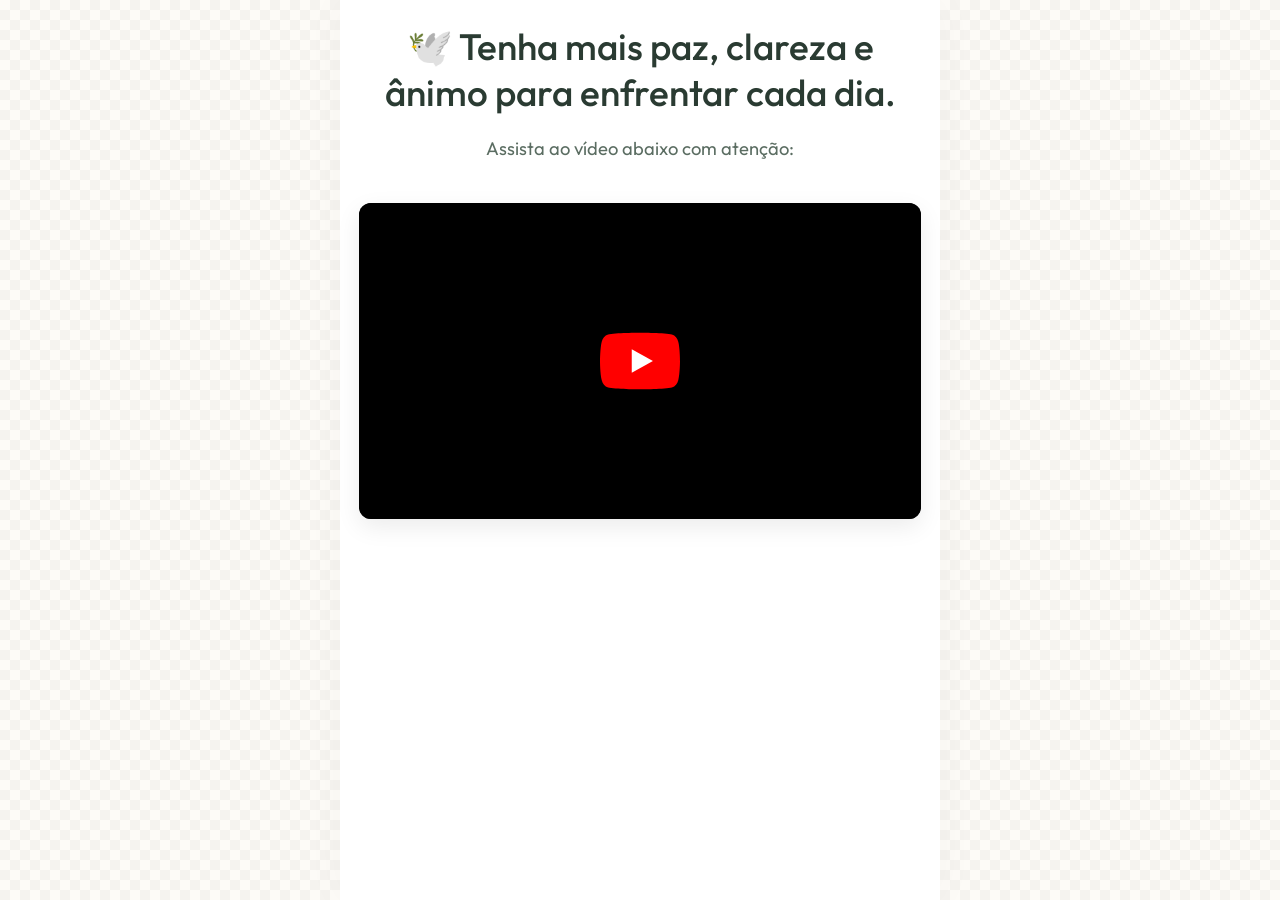
<file: index.html>
<!DOCTYPE html>
<html lang="pt-BR">
<head>
    <meta charset="UTF-8">
    <meta name="viewport" content="width=device-width, initial-scale=1.0, maximum-scale=1.0, user-scalable=no">
    <title>Sua Paz Diária</title>
    <link rel="preconnect" href="https://fonts.googleapis.com">
    <link rel="preconnect" href="https://fonts.gstatic.com" crossorigin>
    <link href="https://fonts.googleapis.com/css2?family=Outfit:wght@300;400;500;600&display=swap" rel="stylesheet">
    <link rel="stylesheet" href="oferta.css">
</head>
<body>
    <div class="container">
        <!-- 1. HEADLINE -->
        <header class="section text-center scroll-fade">
            <h1 class="main-title">🕊️ Tenha mais paz, clareza e ânimo para enfrentar cada dia.</h1>
            <p class="subtitle mt-2">Assista ao vídeo abaixo com atenção:</p>
        </header>

        <!-- 2. VÍDEO VSL -->
        <section class="section text-center fade-in delay-1">
            <div class="video-container" id="video-placeholder" style="background-color: #000;">
                
                <!-- THUMBNAIL CUSTOMIZADA (Botão sempre perfeito no centro, no celular ou no PC) -->
                <div id="custom-thumb" class="pause-overlay" style="z-index: 25; background-image: url('https://img.youtube.com/vi/H5EEK-pJb9Y/maxresdefault.jpg'); background-size: cover; background-position: center; opacity: 1;" onclick="resumeVideo()">
                    <!-- Ícone de Play gigante e centralizado -->
                    <svg width="80" height="80" viewBox="0 0 68 48" fill="none" xmlns="http://www.w3.org/2000/svg" style="filter: drop-shadow(0px 4px 15px rgba(0,0,0,0.6)); transition: transform 0.2s ease;">
                        <path d="M66.52,7.74c-0.78-2.93-2.49-5.41-5.42-6.19C55.79,.01,34,0,34,0S12.21,.01,6.9,1.55C3.97,2.33,2.27,4.81,1.48,7.74C0.06,13.05,0,24,0,24s0.06,10.95,1.48,16.26c0.78,2.93,2.49,5.41,5.42,6.19C12.21,47.99,34,48,34,48s21.79-0.01,27.1-1.55c2.93-0.78,4.64-3.26,5.42-6.19C67.94,34.95,68,24,68,24S67.94,13.05,66.52,7.74z" fill="#FF0000"></path>
                        <path d="M45,24L27,14v20L45,24z" fill="#FFFFFF"></path>
                    </svg>
                </div>

                <!-- OVERLAY DE PAUSE -->
                <div id="pause-overlay" class="pause-overlay hidden" style="z-index: 20;" onclick="resumeVideo()">
                    <img id="pause-img" src="imagem-pause.jpg" alt="Vídeo Pausado" style="display:none; max-width: 80%; border-radius: 12px; box-shadow: 0 4px 20px rgba(0,0,0,0.8);">
                </div>
                
                <!-- Player do YouTube Blindado -->
                <div style="position: absolute; top:0; left:0; width:100%; height:calc(50% - 35px); z-index:10; cursor: default;"></div>
                <div style="position: absolute; bottom:0; left:0; width:100%; height:calc(50% - 35px); z-index:10; cursor: default;"></div>
                <div style="position: absolute; top:calc(50% - 35px); left:0; width:calc(50% - 45px); height:70px; z-index:10; cursor: default;"></div>
                <div style="position: absolute; top:calc(50% - 35px); right:0; width:calc(50% - 45px); height:70px; z-index:10; cursor: default;"></div>
                
                <iframe id="youtube-player" src="https://www.youtube.com/embed/H5EEK-pJb9Y?enablejsapi=1&rel=0&modestbranding=1&fs=0&controls=0&disablekb=1&playsinline=1&cb=2026" frameborder="0" allow="autoplay; picture-in-picture" style="position:absolute; top:0; left:0; width:100%; height:100%; border:0;"></iframe>
            </div>
            
            <div class="cta-container mt-3 scroll-fade hidden-until-video" style="display: none;">
                <!-- Link de checkout -->
                <p style="font-size: 1.1rem; font-weight: 600; margin-bottom: 0.8rem; color: var(--text-main);">Garanta sua vaga por apenas 14,90/mês</p>
                <a href="https://pay.kiwify.com.br/rtyaYUp" class="cta-button heartbeat-btn">Entrar no Grupo WhatsApp 📲</a>
                <p class="subtext">Acesso imediato ao grupo. Pagamento seguro.</p>
            </div>
        </section>

        <!-- 3. PARA QUEM É E NÃO É (Afastar curiosos) -->
        <section class="section scroll-fade hidden-until-video" style="display: none;">
            <h2 class="section-title text-center">Atenção: Este grupo não é para qualquer pessoa.</h2>
            <div class="benefits-list">
                <div class="benefit-item" style="border-left: 4px solid #E74C3C;">
                    <span class="check-icon" style="color: #E74C3C;">❌</span>
                    <p><strong>Para quem NÃO É:</strong> Curiosos, pessoas que não valorizam a própria paz interior, ou quem não está disposto a dedicar 2 minutos do seu dia para mudar de vida.</p>
                </div>
                <div class="benefit-item" style="border-left: 4px solid #27AE60;">
                    <span class="check-icon" style="color: #27AE60;">✓</span>
                    <p><strong>Para quem É:</strong> Pessoas que acordam cansadas, sobrecarregadas ou sozinhas, e precisam de uma direção clara, companhia e uma injeção de paz para vencer os desafios.</p>
                </div>
            </div>
        </section>

        <!-- 3.5. O SEU FUTURO (Ponto B) -->
        <section class="section scroll-fade hidden-until-video" style="display: none;">
            <h2 class="section-title text-center">Imagine como será acordar todos os dias com uma direção...</h2>
            <div class="benefits-list">
                <div class="benefit-item">
                    <span class="check-icon">🕊️</span>
                    <p><strong>Mais Clareza e Paz Logo Cedo:</strong> Em vez de começar o dia com preocupações, você terá uma palavra de fé e direção. Mensagens exclusivas que trazem alívio imediato e preparam sua mente para um dia vitorioso.</p>
                </div>
                <div class="benefit-item">
                    <span class="check-icon">🤝</span>
                    <p><strong>Companhia de Verdade:</strong> Você nunca mais vai enfrentar seus problemas sozinha. Terá uma verdadeira família de apoio e fé direto no seu celular.</p>
                </div>
            </div>
        </section>

        <!-- 4. PREÇO E ESCASSEZ COM DUPLA ANCORAGEM -->
        <section class="section text-center scroll-fade hidden-until-video" style="display: none;">
            <div class="price-box">
                <p class="price-anchor" style="margin-bottom: 0.5rem; font-size: 1rem; color: var(--text-muted);">Ter um acompanhamento assim custaria facilmente 250,00.</p>
                <p class="price-anchor" style="margin-bottom: 1.5rem; font-size: 1.1rem; color: var(--text-muted);">O valor normal do grupo seria de 97,00 por mês.</p>
                <p class="price-anchor" style="font-weight: 600; font-size: 1.25rem; color: var(--text-main);">Mas hoje, para quem valoriza e quer entrar agora, o valor é de apenas:</p>
                <p class="price" style="font-size: 3.5rem; color: var(--accent-color); margin: 0.5rem 0; line-height: 1;">14,90 <span style="font-size: 1rem; color: var(--text-muted); font-weight: 400;">/ mês</span></p>
                <p class="scarcity mt-3" style="background-color: #FFF3CD; color: #856404; padding: 1rem; border-radius: 8px;">⚠️ <strong>Vagas estritamente limitadas.</strong> Só aceitamos quem realmente valoriza o ambiente. O acesso pode ser encerrado a qualquer momento.</p>
            </div>
        </section>

        <!-- 5. CTA FINAL -->
        <section class="section text-center scroll-fade hidden-until-video" style="padding-bottom: 3rem; display: none;">
            <p style="font-size: 1.1rem; font-weight: 600; margin-bottom: 0.8rem; color: var(--text-main);">Garanta sua vaga por apenas 14,90/mês</p>
            <a href="https://pay.kiwify.com.br/rtyaYUp" class="cta-button heartbeat-btn">Entrar no Grupo WhatsApp 📲</a>
            <div class="secure-checkout mt-2">
                <p style="font-size: 0.95rem; color: var(--text-muted);">🔒 Vaga garantida e pagamento 100% seguro.</p>
            </div>
        </section>
        
        <footer class="text-center hidden-until-video" style="margin-top: 1rem; color: #6A7F73; font-size: 1rem; padding-bottom: 2rem; display: none;">
            <p>Simples, seguro e discreto.</p>
        </footer>
    </div>

    <!-- Script de Autoplay e Controle Perfeito de Celular via YouTube -->
    <script src="https://www.youtube.com/iframe_api"></script>
    <script>
        var player;
        var contentRevealed = false;

        function onYouTubeIframeAPIReady() {
            player = new YT.Player('youtube-player', {
                events: {
                    'onReady': onPlayerReady,
                    'onStateChange': onPlayerStateChange
                }
            });
        }

        function onPlayerReady(event) {
            // Tenta dar o play automático 3 segundos após a tela carregar
            setTimeout(function() {
                try {
                    player.playVideo();
                } catch(e) {
                    console.log("Autoplay do celular bloqueou, aguardando toque na tela.");
                }
            }, 3000);

            // Verifica a cada 1 segundo se o usuário já assistiu 3 minutos e meio (210 segundos)
            setInterval(checkVideoTime, 1000);
        }

        function onPlayerStateChange(event) {
            var pauseOverlay = document.getElementById('pause-overlay');
            var customThumb = document.getElementById('custom-thumb');
            
            if (event.data === YT.PlayerState.PAUSED) {
                // Se pausou, mostra a imagem de destrave
                pauseOverlay.classList.remove('hidden');
                
                var img = document.getElementById('pause-img');
                img.style.display = "block";
                img.onerror = function() { this.style.display = 'none'; }; 
            } else if (event.data === YT.PlayerState.PLAYING) {
                // Se voltou a tocar, some com tudo da frente para o vídeo rodar limpo
                pauseOverlay.classList.add('hidden');
                if (customThumb) customThumb.style.display = 'none';
            }
        }

        // Destrava o vídeo quando a pessoa toca no play ou no pause
        function resumeVideo() {
            if (player && typeof player.playVideo === 'function') {
                player.playVideo();
            }
            
            // Garantia extra de esconder as capas
            document.getElementById('pause-overlay').classList.add('hidden');
            var customThumb = document.getElementById('custom-thumb');
            if (customThumb) customThumb.style.display = 'none';
        }

        function checkVideoTime() {
            if (contentRevealed) return;
            
            if (player && player.getCurrentTime) {
                var time = player.getCurrentTime();
                if (time >= 210) { // 3 minutos e meio = 210 segundos
                    revealContent();
                }
            }
        }

        function revealContent() {
            contentRevealed = true;
            var elements = document.querySelectorAll('.hidden-until-video');
            elements.forEach(function(el) {
                el.style.display = 'block';
            });
        }

        // Script de Animação de Scroll (Elementos aparecem suavemente)
        document.addEventListener("DOMContentLoaded", function() {
            var observer = new IntersectionObserver((entries) => {
                entries.forEach((entry) => {
                    if (entry.isIntersecting) {
                        entry.target.classList.add('visible');
                    }
                });
            }, { threshold: 0.1 });

            document.querySelectorAll('.scroll-fade').forEach((element) => {
                observer.observe(element);
            });
        });
    </script>
</body>
</html>
</file>
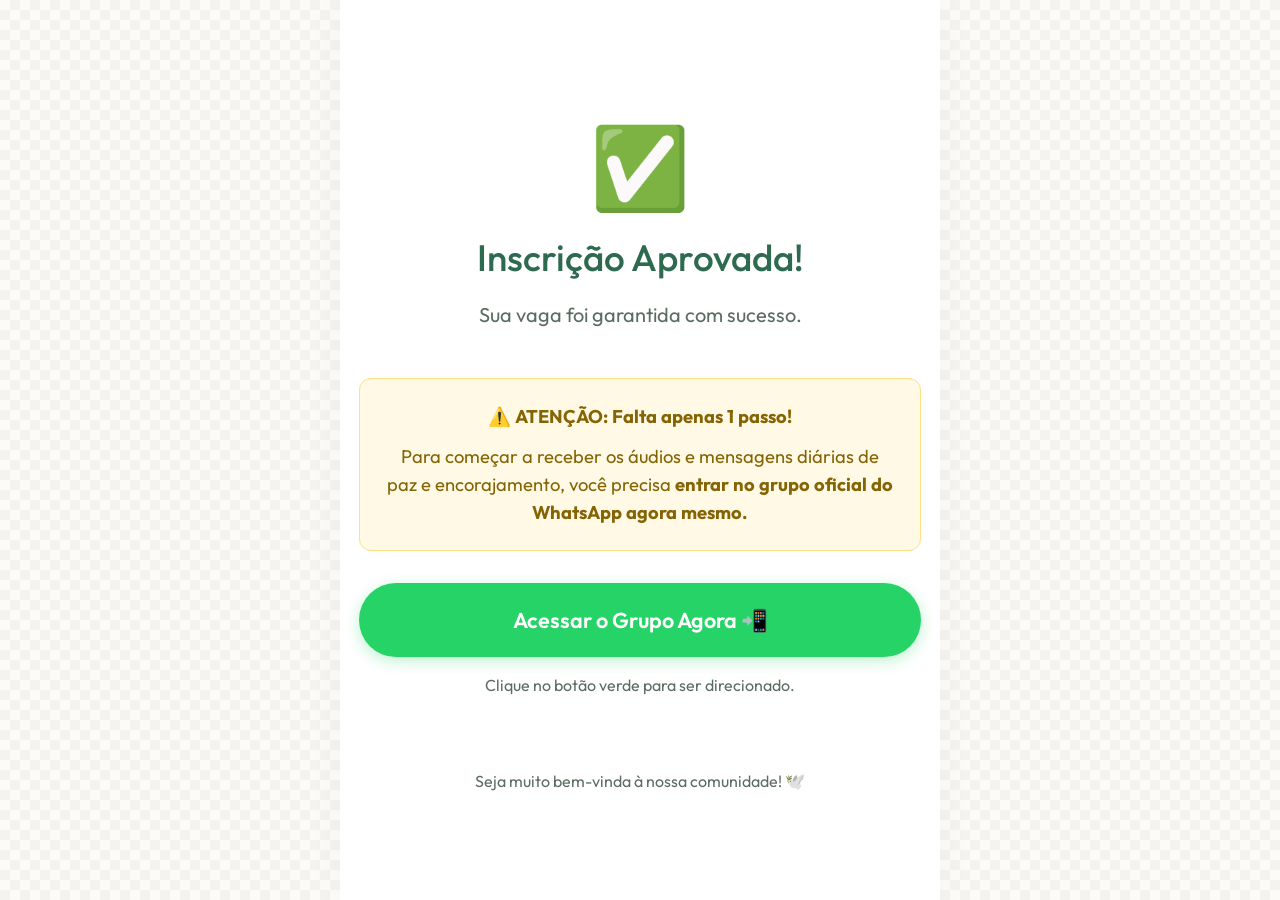
<file: obrigado.html>
<!DOCTYPE html>
<html lang="pt-BR">
<head>
    <meta charset="UTF-8">
    <meta name="viewport" content="width=device-width, initial-scale=1.0, maximum-scale=1.0, user-scalable=no">
    <title>Inscrição Confirmada!</title>
    <link rel="preconnect" href="https://fonts.googleapis.com">
    <link rel="preconnect" href="https://fonts.gstatic.com" crossorigin>
    <link href="https://fonts.googleapis.com/css2?family=Outfit:wght@300;400;500;600;700&display=swap" rel="stylesheet">
    <link rel="stylesheet" href="oferta.css">
    
    <style>
        /* Estilos específicos para a página de obrigado */
        .success-icon {
            font-size: 5rem;
            margin-bottom: 0.5rem;
            animation: popIn 0.8s cubic-bezier(0.175, 0.885, 0.32, 1.275) forwards;
        }
        
        .alert-box {
            background-color: #FFF9E6;
            border: 1px solid #FFE082;
            padding: 1.5rem;
            border-radius: 12px;
            margin: 2rem 0;
            color: #856404;
            text-align: center;
        }

        .alert-box p {
            margin: 0;
            font-size: 1.15rem;
            font-weight: 500;
        }

        /* Botão específico do WhatsApp */
        .whatsapp-btn {
            background-color: #25D366 !important;
            box-shadow: 0 4px 15px rgba(37, 211, 102, 0.3) !important;
            color: #FFFFFF !important;
        }
        
        .whatsapp-btn:hover {
            background-color: #1DA851 !important;
            box-shadow: 0 6px 20px rgba(37, 211, 102, 0.4) !important;
        }

        @keyframes popIn {
            0% { transform: scale(0); opacity: 0; }
            80% { transform: scale(1.1); opacity: 1; }
            100% { transform: scale(1); opacity: 1; }
        }
    </style>
</head>
<body>
    <div class="container" style="display: flex; flex-direction: column; justify-content: center; min-height: 100vh; padding-top: 2rem; padding-bottom: 2rem;">
        
        <!-- Cabeçalho de Sucesso -->
        <header class="section text-center" style="border-bottom: none; margin-bottom: 0; padding-bottom: 0;">
            <div class="success-icon">✅</div>
            <h1 class="main-title" style="color: #2D6A4F;">Inscrição Aprovada!</h1>
            <p class="subtitle mt-2" style="font-size: 1.25rem;">Sua vaga foi garantida com sucesso.</p>
        </header>

        <!-- Instruções e Alerta -->
        <section class="section text-center fade-in delay-1" style="border-bottom: none; padding-top: 1rem;">
            <div class="alert-box">
                <p>⚠️ <strong>ATENÇÃO: Falta apenas 1 passo!</strong></p>
                <p style="margin-top: 0.8rem; font-weight: 400; line-height: 1.5;">Para começar a receber os áudios e mensagens diárias de paz e encorajamento, você precisa <strong>entrar no grupo oficial do WhatsApp agora mesmo.</strong></p>
            </div>
            
            <div class="cta-container mt-3">
                <a href="https://chat.whatsapp.com/CcZoBQVULEvCbb7ljufVE2" class="cta-button heartbeat-btn whatsapp-btn">
                    Acessar o Grupo Agora 📲
                </a>
                <p class="subtext">Clique no botão verde para ser direcionado.</p>
            </div>
        </section>

        <!-- Rodapé simples -->
        <footer class="text-center fade-in delay-2" style="margin-top: 2rem; color: var(--text-muted); font-size: 1rem;">
            <p>Seja muito bem-vinda à nossa comunidade! 🕊️</p>
        </footer>
    </div>
</body>
</html>
</file>
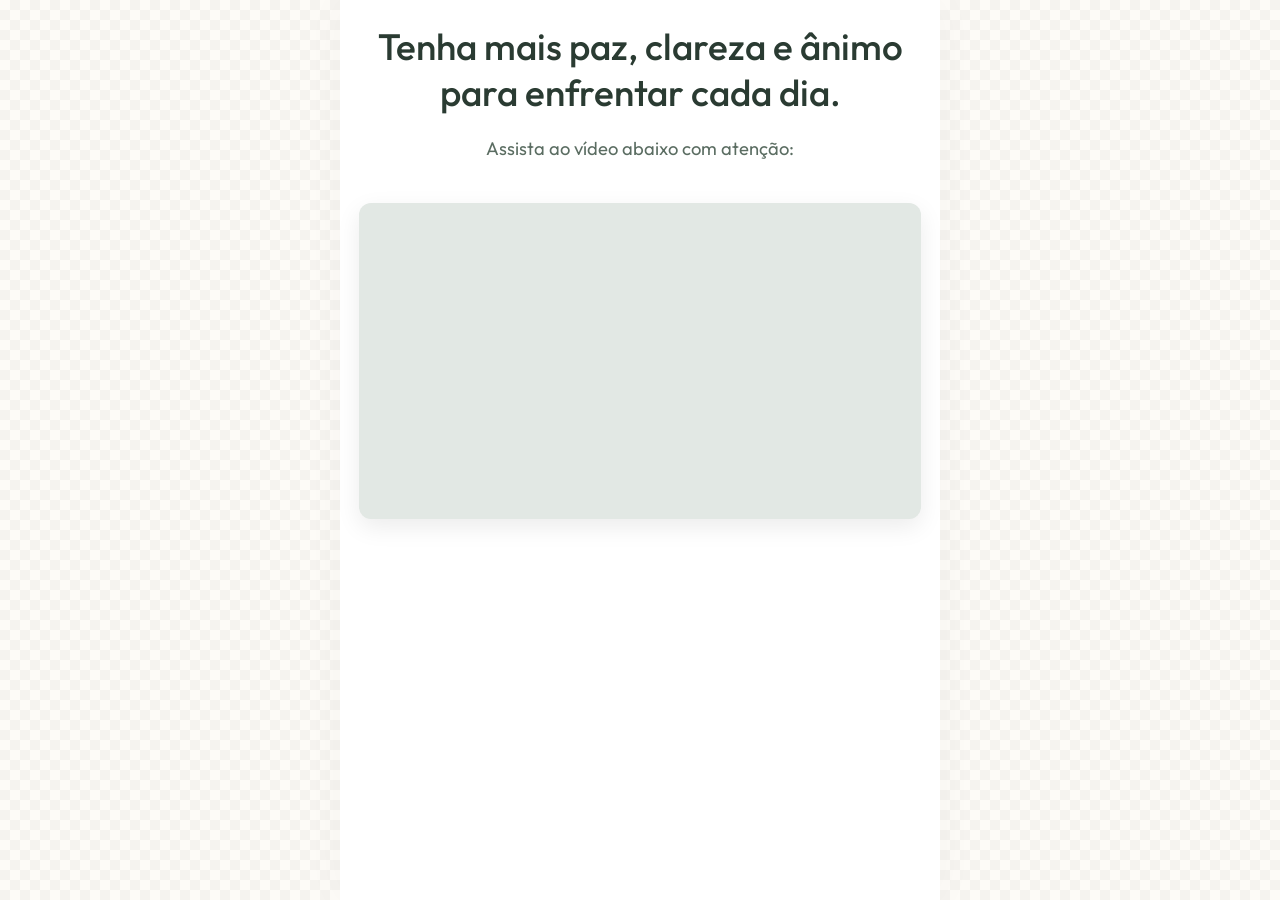
<file: oferta.html>
<!DOCTYPE html>
<html lang="pt-BR">
<head>
    <meta charset="UTF-8">
    <meta name="viewport" content="width=device-width, initial-scale=1.0, maximum-scale=1.0, user-scalable=no">
    <title>Sua Paz Diária</title>
    <link rel="preconnect" href="https://fonts.googleapis.com">
    <link rel="preconnect" href="https://fonts.gstatic.com" crossorigin>
    <link href="https://fonts.googleapis.com/css2?family=Outfit:wght@300;400;500;600&display=swap" rel="stylesheet">
    <link rel="stylesheet" href="oferta.css">
</head>
<body>
    <div class="container">
        <!-- 1. HEADLINE -->
        <header class="section text-center fade-in">
            <h1 class="main-title">Tenha mais paz, clareza e ânimo para enfrentar cada dia.</h1>
            <p class="subtitle mt-2">Assista ao vídeo abaixo com atenção:</p>
        </header>

        <!-- 2. VÍDEO VSL -->
        <section class="section text-center fade-in delay-1">
            <div class="video-container" id="video-placeholder">
                <!-- Player do YouTube Blindado (Impede sair da página) -->
                <!-- Bloqueios invisíveis 4-WALL (Apenas um pequeno furo no centro para o botão Play) -->
                <div style="position: absolute; top:0; left:0; width:100%; height:calc(50% - 35px); z-index:10; cursor: default;"></div>
                <div style="position: absolute; bottom:0; left:0; width:100%; height:calc(50% - 35px); z-index:10; cursor: default;"></div>
                <div style="position: absolute; top:calc(50% - 35px); left:0; width:calc(50% - 45px); height:70px; z-index:10; cursor: default;"></div>
                <div style="position: absolute; top:calc(50% - 35px); right:0; width:calc(50% - 45px); height:70px; z-index:10; cursor: default;"></div>
                
                <iframe id="youtube-player" src="https://www.youtube.com/embed/H5EEK-pJb9Y?enablejsapi=1&rel=0&modestbranding=1&fs=0&controls=0&disablekb=1" frameborder="0" allow="autoplay; picture-in-picture" style="position:absolute; top:0; left:0; width:100%; height:100%; border:0;"></iframe>
            </div>
            
            <div class="cta-container mt-3 hidden-until-video" style="display: none;">
                <!-- Link de checkout -->
                <a href="https://pay.kiwify.com.br/rtyaYUp" class="cta-button">Quero garantir minha vaga agora</a>
                <p class="subtext">Acesso imediato e ambiente 100% seguro.</p>
            </div>
        </section>

        <!-- 3. REFORÇO DOS PONTOS CHAVES (PÓS-VÍDEO) -->
        <section class="section fade-in delay-2 hidden-until-video" style="display: none;">
            <h2 class="section-title text-center">Como isso vai te ajudar:</h2>
            <div class="benefits-list">
                <div class="benefit-item">
                    <span class="check-icon">✓</span>
                    <p><strong>Mensagens que fazem a diferença:</strong> Áudios e imagens acolhedoras para trazer paz logo de manhã.</p>
                </div>
                <div class="benefit-item">
                    <span class="check-icon">✓</span>
                    <p><strong>Clareza e força:</strong> Palavras simples de apoio para aliviar a mente e confortar o coração.</p>
                </div>
                <div class="benefit-item">
                    <span class="check-icon">✓</span>
                    <p><strong>Companhia e cuidado:</strong> Um ombro amigo, sem complicação, direto no seu celular.</p>
                </div>
            </div>
        </section>

        <!-- 4. PREÇO E ESCASSEZ -->
        <section class="section text-center fade-in delay-3 hidden-until-video" style="display: none;">
            <div class="price-box">
                <p class="price-anchor">Um apoio que custa menos que um café por semana:</p>
                <p class="price">Apenas R$ 14,90 ao mês.</p>
                <p class="scarcity mt-3">As vagas são limitadas para podermos manter a qualidade e o cuidado com cada participante do grupo.</p>
            </div>
        </section>

        <!-- 5. CTA FINAL -->
        <section class="section text-center fade-in delay-3 hidden-until-video" style="display: none;">
            <a href="https://pay.kiwify.com.br/rtyaYUp" class="cta-button">Quero fazer minha inscrição</a>
            <div class="secure-checkout mt-2">
                <p style="font-size: 0.95rem; color: var(--text-muted);">🔒 Pagamento processado de forma 100% segura.</p>
            </div>
        </section>
        <footer class="text-center hidden-until-video" style="margin-top: 1rem; color: #6A7F73; font-size: 1rem; padding-bottom: 2rem; display: none;">
            <p>Simples, seguro e discreto.</p>
        </footer>
    </div>

    <!-- Script de Autoplay em 3s do YouTube -->
    <script src="https://www.youtube.com/iframe_api"></script>
    <script>
        var player;
        var contentRevealed = false;

        function onYouTubeIframeAPIReady() {
            player = new YT.Player('youtube-player', {
                events: {
                    'onReady': onPlayerReady
                }
            });
        }

        function onPlayerReady(event) {
            // Conta 3 segundos a partir de quando o player do YouTube está pronto na tela
            setTimeout(function() {
                try {
                    player.playVideo();
                } catch(e) {
                    console.log("Autoplay retido pelas políticas do navegador.");
                }
            }, 3000);

            // Verifica a cada 1 segundo se o usuário já assistiu 3 minutos e meio (210 segundos)
            setInterval(checkVideoTime, 1000);
        }

        function checkVideoTime() {
            if (contentRevealed) return;
            
            if (player && player.getCurrentTime) {
                var time = player.getCurrentTime();
                if (time >= 210) { // 3 minutos e meio = 210 segundos
                    revealContent();
                }
            }
        }

        function revealContent() {
            contentRevealed = true;
            var elements = document.querySelectorAll('.hidden-until-video');
            elements.forEach(function(el) {
                el.style.display = 'block';
            });
        }
    </script>
</body>
</html>
</file>
<file: oferta.css>
:root {
    --bg-color: #F9FBF9;
    --text-main: #2A3B32;
    --text-muted: #5B6D62;
    --accent-color: #FF0000; /* Vermelho YouTube */
    --accent-dark: #CC0000;
    --box-bg: #FFFFFF;
    --green-soft: #F4FBF6;
    --green-text: #2D6A4F;
    --green-border: #E6F3EA;
}

* {
    margin: 0;
    padding: 0;
    box-sizing: border-box;
    font-family: 'Outfit', sans-serif;
}

body {
    background-color: #FDFBF7; /* Um tom quente de creme, relaxante para os olhos */
    /* Textura quadriculada de tecido visível e confortável */
    background-image: linear-gradient(45deg, rgba(0,0,0,0.03) 25%, transparent 25%, transparent 75%, rgba(0,0,0,0.03) 75%, rgba(0,0,0,0.03)), 
                      linear-gradient(45deg, rgba(0,0,0,0.03) 25%, transparent 25%, transparent 75%, rgba(0,0,0,0.03) 75%, rgba(0,0,0,0.03));
    background-size: 20px 20px;
    background-position: 0 0, 10px 10px;
    color: var(--text-main);
    line-height: 1.5;
    font-size: 19px; 
    -webkit-font-smoothing: antialiased;
}

.container {
    max-width: 600px; 
    margin: 0 auto;
    padding: 1.5rem 1.2rem; /* Espaçamento mais compacto */
    background-color: #FFFFFF;
    box-shadow: 0 0 40px rgba(0,0,0,0.03);
    min-height: 100vh;
}

.section {
    margin-bottom: 2.5rem; /* Menos espaço em branco entre as seções */
}

.text-center {
    text-align: center;
}

.main-title {
    font-size: clamp(1.8rem, 6vw, 2.3rem);
    font-weight: 500;
    color: var(--text-main);
    line-height: 1.25;
}

.subtitle {
    font-size: 1.15rem;
    color: var(--text-muted);
    font-weight: 400;
}

.section-title {
    font-size: clamp(1.5rem, 5vw, 1.8rem);
    font-weight: 500;
    margin-bottom: 1.5rem;
    color: var(--text-main);
}

/* Video */
.video-container {
    position: relative;
    width: 100%;
    padding-bottom: 56.25%; /* 16:9 Aspect Ratio */
    height: 0;
    border-radius: 12px;
    overflow: hidden;
    box-shadow: 0 8px 25px rgba(0,0,0,0.08);
    background-color: #E2E8E4;
}

.video-container iframe,
.video-container video {
    position: absolute;
    top: 0;
    left: 0;
    width: 100%;
    height: 100%;
    border: 0;
}

/* Overlay de Pause Customizado */
.pause-overlay {
    position: absolute;
    top: 0;
    left: 0;
    width: 100%;
    height: 100%;
    background-color: rgba(0, 0, 0, 0.85); /* Fundo escuro */
    z-index: 20; /* Fica acima da blindagem invisível */
    display: flex;
    flex-direction: column;
    align-items: center;
    justify-content: center;
    cursor: pointer;
    transition: opacity 0.3s ease;
}

.pause-overlay.hidden {
    opacity: 0;
    pointer-events: none;
}

.video-mockup {
    position: absolute;
    top: 0;
    left: 0;
    width: 100%;
    height: 100%;
    display: flex;
    align-items: center;
    justify-content: center;
    color: #6A7F73;
    font-weight: 600;
    font-size: 1.2rem;
}

.mt-2 { margin-top: 1.2rem; }
.mt-3 { margin-top: 2rem; }

/* Benefits list */
.benefits-list {
    display: flex;
    flex-direction: column;
    gap: 1rem;
}

.benefit-item {
    display: flex;
    align-items: flex-start;
    gap: 1rem;
    background-color: var(--box-bg);
    padding: 1.5rem;
    border-radius: 12px;
    border: 1px solid #EBEFEA;
    box-shadow: 0 4px 15px rgba(0,0,0,0.02);
}

.benefit-item p {
    font-size: 1.15rem;
    margin: 0;
    font-weight: 400;
    text-align: left;
}

.check-icon {
    color: var(--accent-color);
    font-weight: bold;
    font-size: 1.4rem;
    margin-top: -2px;
}

/* Price Box */
.price-box {
    background-color: var(--box-bg);
    padding: 2.5rem 2rem;
    border-radius: 12px;
    border: 1px solid #DCE6E0;
    box-shadow: 0 8px 30px rgba(0,0,0,0.02);
}

.price-anchor {
    font-size: 1.15rem;
    color: var(--text-muted);
    margin-bottom: 0.5rem;
}

.price {
    font-size: 2rem;
    font-weight: 600;
    color: var(--text-main);
}

.scarcity {
    font-size: 1.05rem;
    color: #6C5A40;
    background-color: #FCF8F2;
    padding: 1.2rem;
    border-radius: 8px;
    display: inline-block;
    line-height: 1.4;
    margin-bottom: 0;
}

/* Button */
.cta-button {
    display: inline-block;
    width: 100%;
    background-color: var(--accent-color);
    color: #FFFFFF !important;
    text-decoration: none;
    padding: 1.3rem 1rem;
    font-size: 1.35rem;
    font-weight: 600;
    border-radius: 50px;
    box-shadow: 0 4px 15px rgba(255, 0, 0, 0.3);
    transition: all 0.3s ease;
    cursor: pointer;
}

.cta-button:hover {
    background-color: var(--accent-dark);
    transform: translateY(-2px);
    box-shadow: 0 6px 20px rgba(255, 0, 0, 0.4);
}

.cta-button:active {
    transform: translateY(0);
}

/* Animação pulsante */
.heartbeat-btn {
    animation: heartbeat 2s infinite;
}

@keyframes heartbeat {
    0% { transform: scale(1); box-shadow: 0 4px 15px rgba(255, 0, 0, 0.3); }
    15% { transform: scale(1.03); box-shadow: 0 8px 20px rgba(255, 0, 0, 0.45); }
    30% { transform: scale(1); box-shadow: 0 4px 15px rgba(255, 0, 0, 0.3); }
    45% { transform: scale(1.03); box-shadow: 0 8px 20px rgba(255, 0, 0, 0.45); }
    60% { transform: scale(1); box-shadow: 0 4px 15px rgba(255, 0, 0, 0.3); }
    100% { transform: scale(1); box-shadow: 0 4px 15px rgba(255, 0, 0, 0.3); }
}

.subtext {
    font-size: 1rem;
    color: var(--text-muted);
    margin-top: 1rem;
}

/* Animations - Scroll */
.scroll-fade {
    opacity: 0;
    transform: translateY(20px);
    transition: opacity 0.8s ease-out, transform 0.8s ease-out;
}

.scroll-fade.visible {
    opacity: 1;
    transform: translateY(0);
}

.fade-in {
    opacity: 0;
    transform: translateY(15px);
    animation: fadeInAnim 0.8s ease forwards;
}

.delay-1 { animation-delay: 0.1s; }
.delay-2 { animation-delay: 0.2s; }
.delay-3 { animation-delay: 0.3s; }

@keyframes fadeInAnim {
    to {
        opacity: 1;
        transform: translateY(0);
    }
}
</file>
